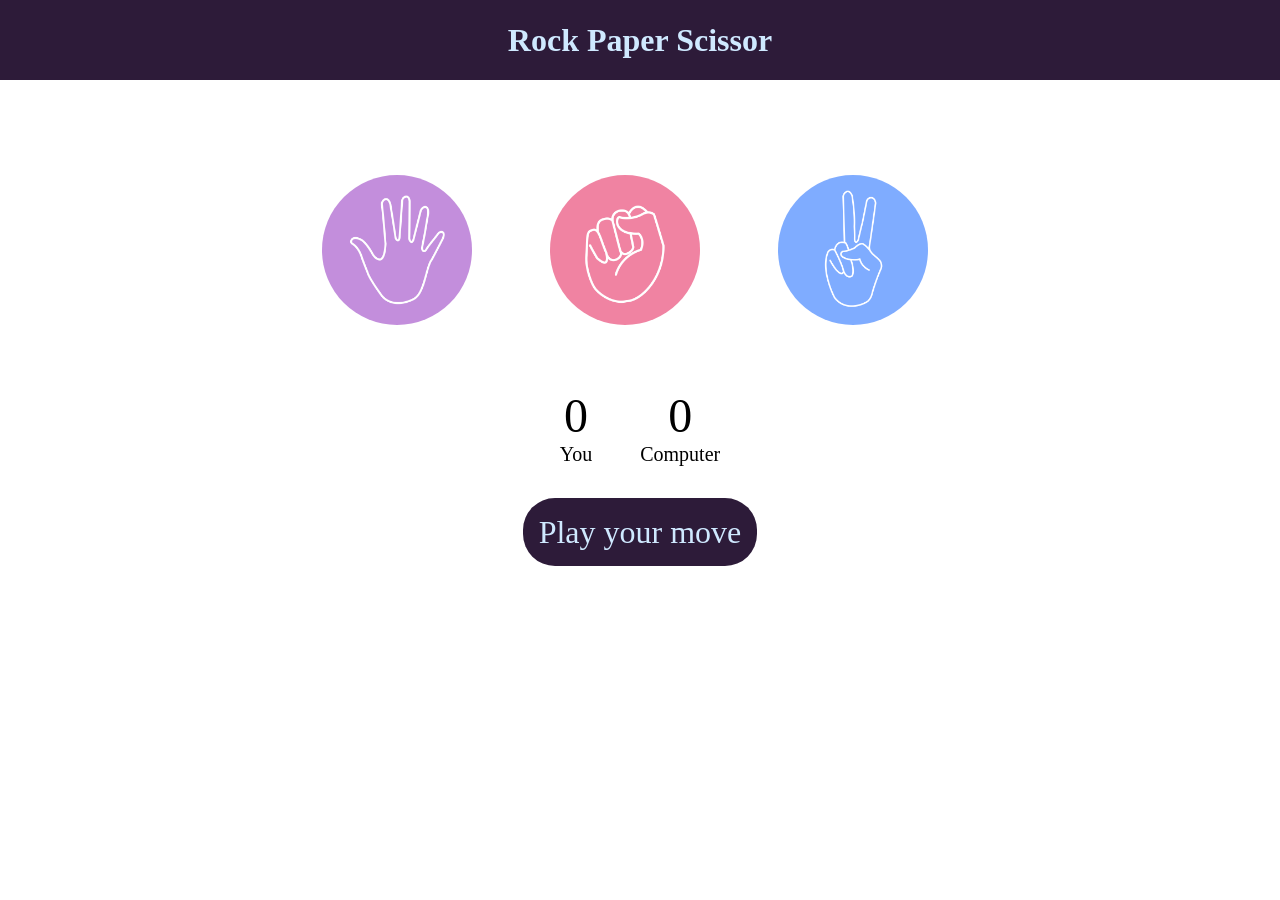
<file: FlashGames-Main/Rock-Paper-Scissors/index.html>
<!DOCTYPE html>
<html lang="en">
<head>
    <meta charset="UTF-8">
    <meta name="viewport" content="width=device-width, initial-scale=1.0">
    <title>Rock Paper Scissor Game </title>
    <link rel="stylesheet" href="style.css">
</head>
<body>
    <h1>Rock Paper Scissor</h1>
    <div class="choices">
        <div class="choice" id="paper">
            <img src="./images/paper.png">
        </div>
        <div class="choice" id="rock">
            <img src="./images/rock.png">
        </div>
        <div class="choice" id="scissors">
            <img src="./images/scissors.png">
        </div>
    </div>


    <div class="scoreBoard">
        <div class="score">
            <p id="userScore">0</p>
            <p>You</p>
        </div>
        <div class="score">
            <p id="computerScore">0</p>
            <p>Computer</p>
        </div>
    </div>
    <div class="msgContainer">
        <p id="msg">Play your move</p>
    </div>
    <script src="script.js"></script>
</body>
</html>
</file>
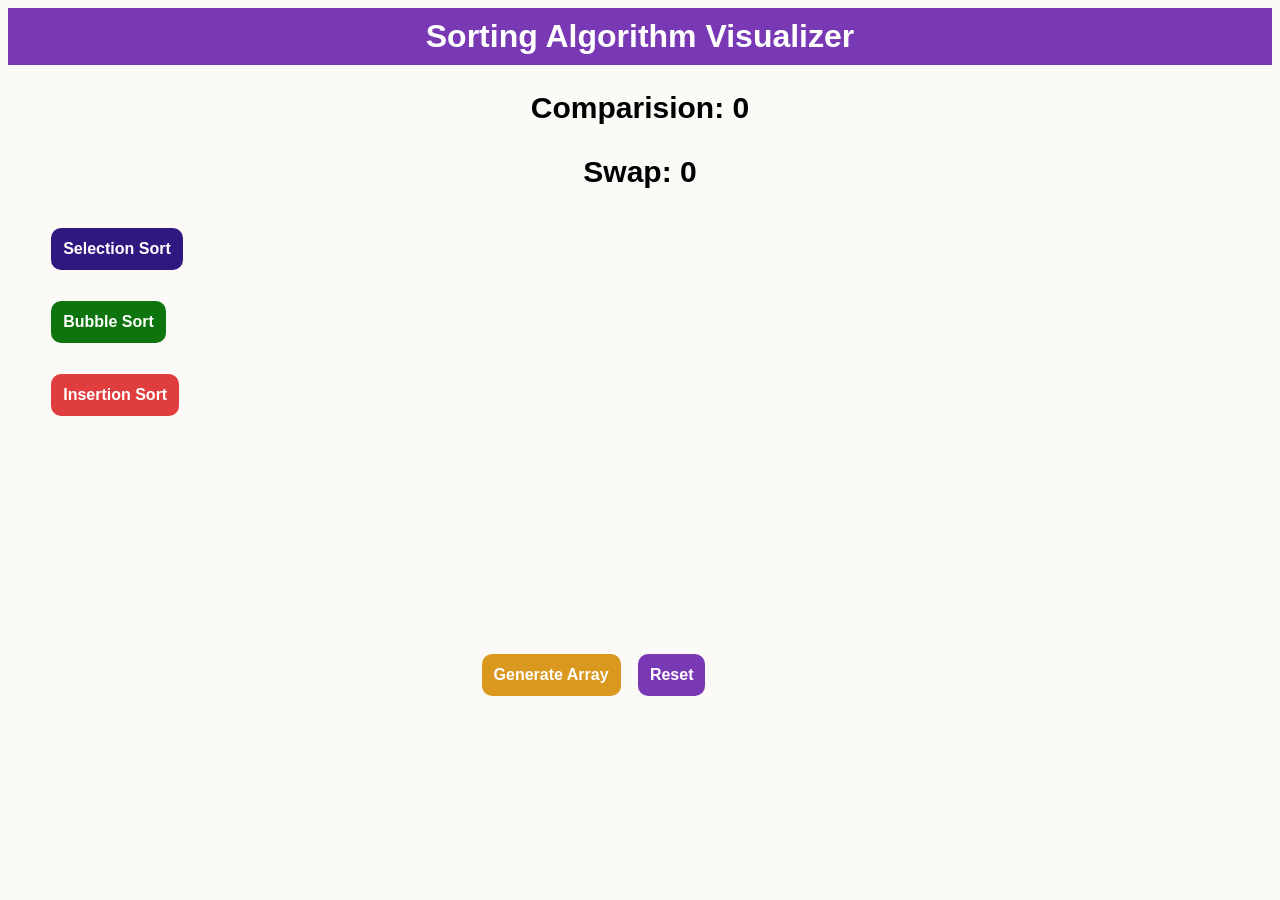
<file: FlashGames-Main/sorting algos/index.html>
<html>

<head>
  <title>Sort Visualizer</title>

  <link rel="stylesheet" href="style.css">
  </link>
</head>
 

<body>
  <h1>Sorting Algorithm Visualizer</h1>
  <div>
    <section style="margin-top: 2vw;">
      <p class="head"><b>Comparision: <b id="comp"></b></b></p>
      <p class="head"><b>Swap: <b id="swap"></b></b></p>
    </section>
    <section class="data-container"></section>
    <section> <button class="btn1" onclick="generate()" id="btn1">Generate Array</button>
      <button class="btn4" onclick="reset()" id="btn4">Reset</button>
    </section>
    <secion class="sort">
      <br><br>
      <button class="btn2" onclick="selectionsort(),dis()" id="btn2">Selection Sort</button>
      <br><br>
      <button class="btn3" onclick="bubblesort(),dis()" id="btn3">Bubble Sort</button>
      <br><br>
      <button class="btn5" onclick="insertionsort(),dis()" id="btn5">Insertion Sort</button>
    </secion>

  </div>
  <script src="main.js"></script>
</body>

</html>
</file>
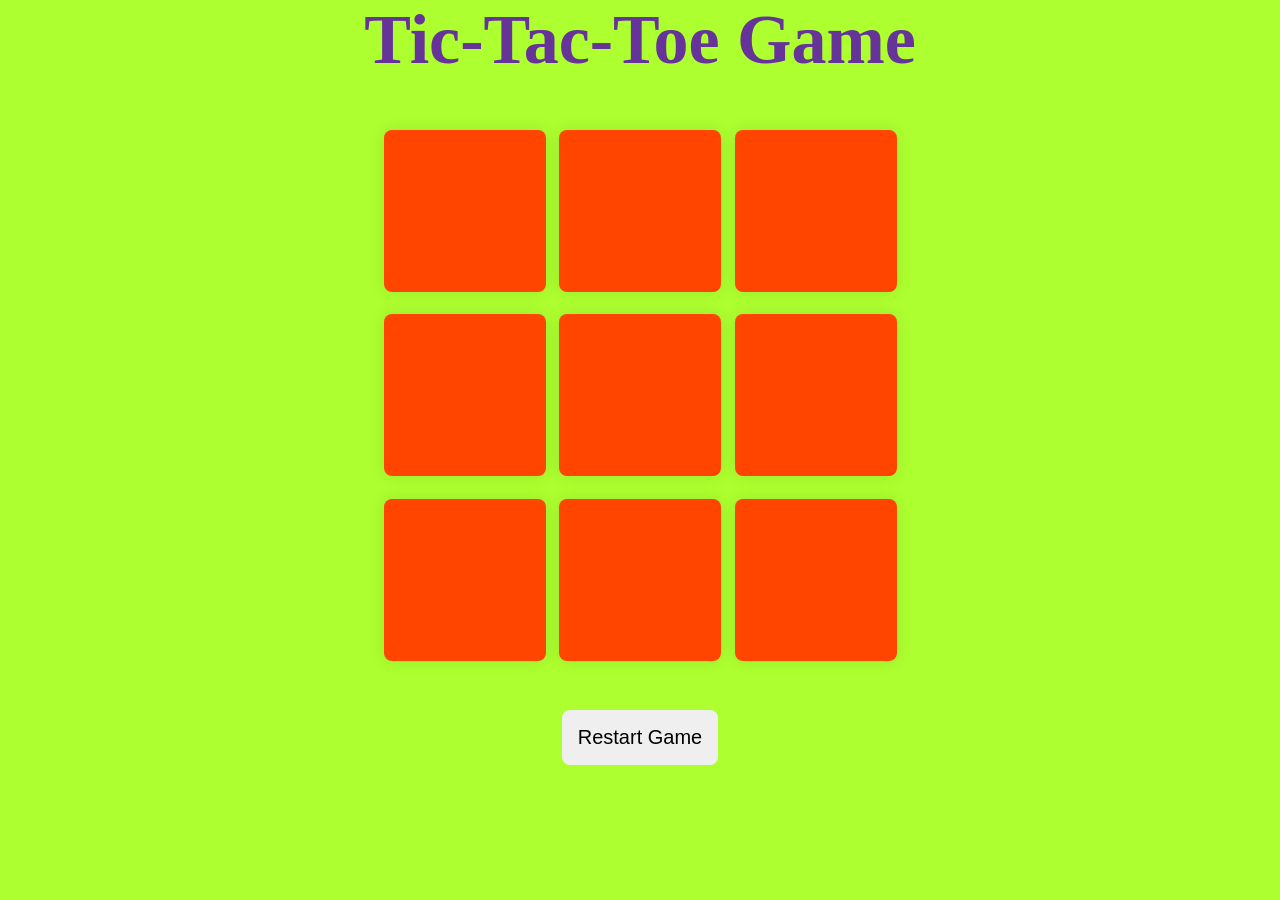
<file: FlashGames-Main/Tic-Tac-Toe (only multiplayer)/index.html>
<!DOCTYPE html>
<html lang="en">
<head>
    <meta charset="UTF-8">
    <meta name="viewport" content="width=device-width, initial-scale=1.0">
    <title>Tic-Tac-Toe</title>
    <link rel="stylesheet" href="style.css"/>
</head>
<body>
    <div class="firstPage" style="display:none;">
        <h1>Tic-Tac-Toe Game</h1>
        <h2>Choose your game mode</h2>
        <button id="singlePlayer"> Single-Player</button>
        <button id="multiPlayer"> Multi-Player</button>
    </div>

    <div class="GamePage">
        <div class="msg hide">
            <p id="msg">winner</p>
            <button id="newGame">New Game</button>
        </div>
        <main>
            <h1>Tic-Tac-Toe Game</h1>
            <div class="container">
                <div class="game">
                    <button class="box"></button>
                    <button class="box"></button>
                    <button class="box"></button>
                    <button class="box"></button>
                    <button class="box"></button>
                    <button class="box"></button>
                    <button class="box"></button>
                    <button class="box"></button>
                    <button class="box"></button>
                </div>
            </div>
            <button id="restart">Restart Game</button>
        </main>
    </div>
   
    
    <script src="app.js"></script>
</body>
</html>
</file>
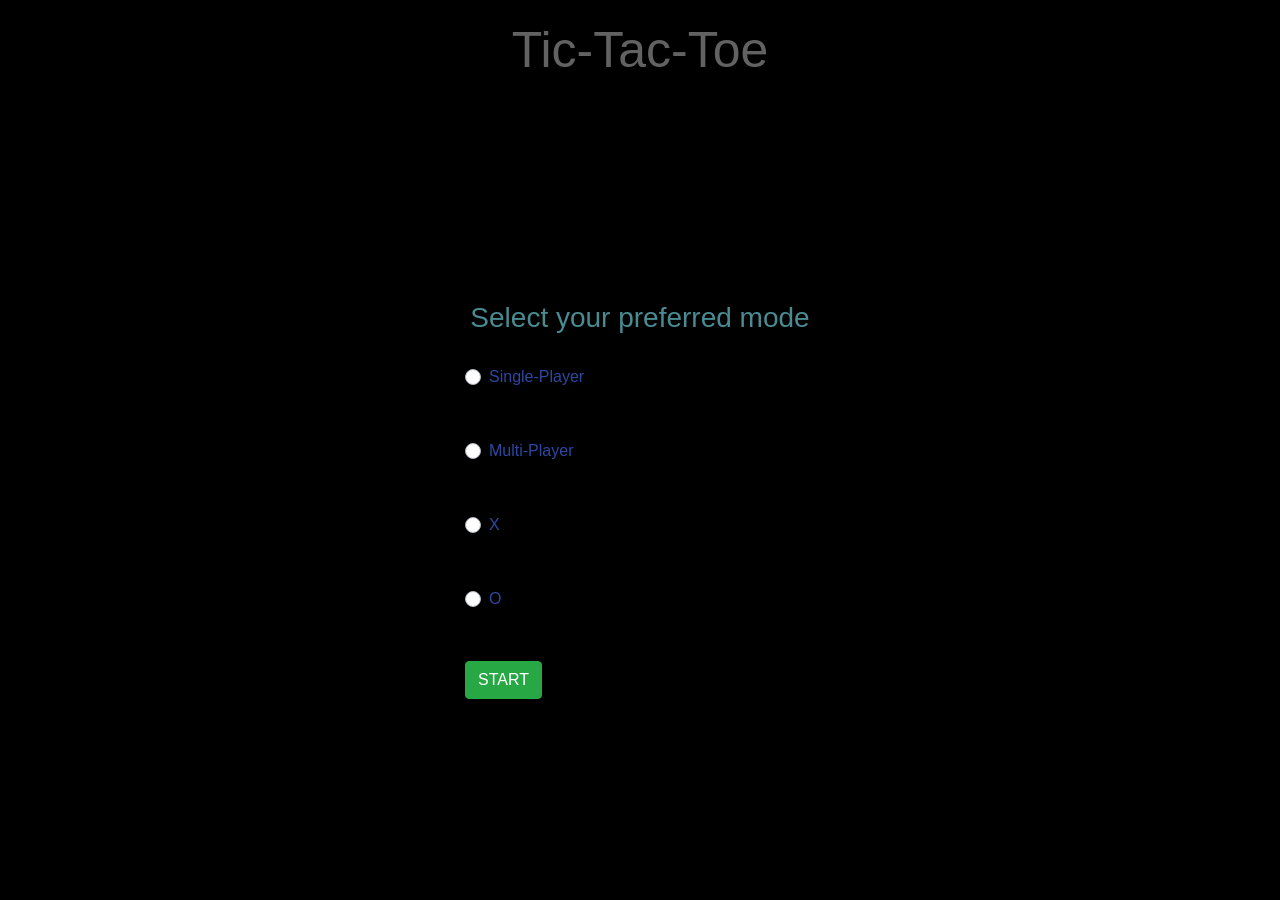
<file: FlashGames-Main/Tic-Tac-Toe(smart bot)/index.html>
<!DOCTYPE html>
<html lang="en">

<head>
    <meta charset="UTF-8">
    <meta name="viewport" content="width=device-width, initial-scale=1.0">
    <title>Tic-Tac-Toe</title>
    <link rel="stylesheet" href="https://stackpath.bootstrapcdn.com/bootstrap/4.4.1/css/bootstrap.min.css"
        integrity="sha384-Vkoo8x4CGsO3+Hhxv8T/Q5PaXtkKtu6ug5TOeNV6gBiFeWPGFN9MuhOf23Q9Ifjh" crossorigin="anonymous">
    <link rel="stylesheet" href="style.css">


</head>


<body>

    
            <a href="index.html">
                <h1>Tic-Tac-Toe</h1>
            </a>




    <div class="container" id="gamebg">
        <div class="row">
            <div class="col-sm-4 offset-sm-4 col-8 offset-2">
                <div class="board" id="board">
                    <div id="1" class="cell" data-cell>

                    </div>
                    <div id="2" class="cell" data-cell>

                    </div>
                    <div id="3" class="cell" data-cell>

                    </div>
                    <div id="4" class="cell" data-cell>

                    </div>
                    <div id="5" class="cell" data-cell>

                    </div>
                    <div id="6" class="cell" data-cell>

                    </div>
                    <div id="7" class="cell" data-cell>

                    </div>
                    <div id="8" class="cell" data-cell>

                    </div>
                    <div id="9" class="cell" data-cell>

                    </div>
                </div>


            </div>
        </div>
    </div>


    <div class="start" id="startPage">
        <h3>Select your preferred mode</h3>
        <div class="container">
            <div class="row">
                <div class="col-sm-4 offset-sm-4 col-8 offset-2">
                    <div class="modeselect">
                        
                    </div>
                    <div class="custom-control custom-radio">
                        <input type="radio" id="singleBtn" name="customRadio" class="custom-control-input">
                        <label class="custom-control-label" for="singleBtn">Single-Player</label>
                    </div>
                    <div class="custom-control custom-radio">
                        <input type="radio" id="multiBtn" name="customRadio" class="custom-control-input">
                        <label class="custom-control-label" for="multiBtn">Multi-Player</label>
                    </div>

                    <div class="custom-control custom-radio">
                        <input type="radio" id="crossBtn" name="customRadio1" class="custom-control-input">
                        <label class="custom-control-label" for="crossBtn">X</label>
                    </div>
                    <div class="custom-control custom-radio">
                        <input type="radio" id="circleBtn" name="customRadio1" class="custom-control-input">
                        <label class="custom-control-label" for="circleBtn">O</label>
                    </div>
                    <button class="btn btn-success" id="startBtn" onclick="toBoard()">START</button>
                </div>
            </div>
        </div>
    </div>

    <div class="end" id="endPage">
                    <h3><div id="winMessage"></div></h3>
                    <div ><button class="btn btn-success" id="restartBtn" onclick="toStart()">RESTART</button></div>
    </div>

</body>
<script src="script.js"></script>

</html>
</file>
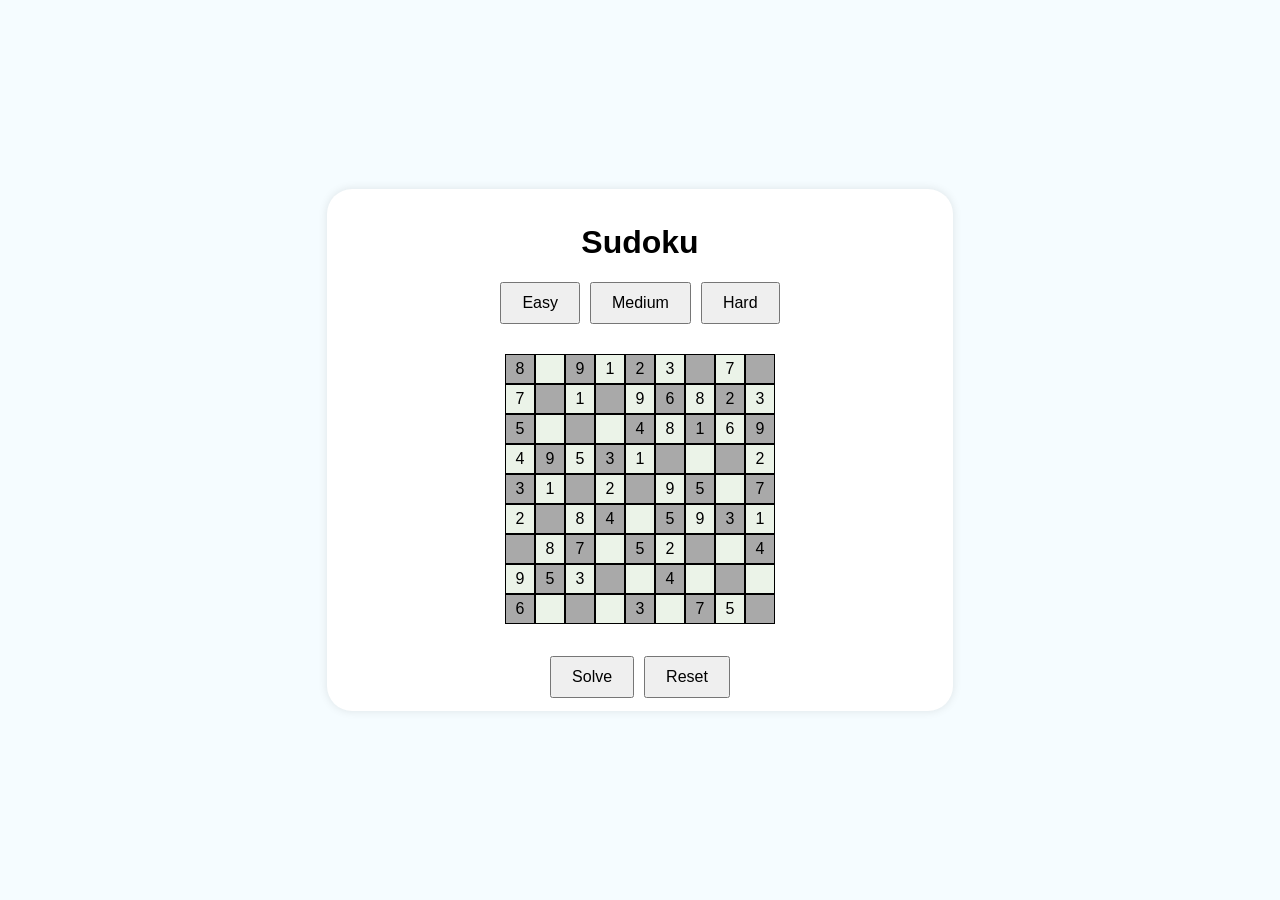
<file: FlashGames-Main/Sudoku/Sudoku.html>
<!DOCTYPE html>
<html lang="en">
<head>
    <meta charset="UTF-8">
    <meta name="viewport" content="width=device-width, initial-scale=1.0">
    <title>Sudoku Puzzle</title>
    <link rel="stylesheet" href="style.css">
</head>
<body>
    
    
    <div class="container">
        <h1>Sudoku</h1>
        <div class="buttonContainer">
            <button id="easy">Easy</button>
            <button id="medium">Medium</button>
            <button id="hard">Hard</button>
        </div>
        <div id="sudokuContainer"></div>
        <div class="buttonContainer">
            <button id="solveButton">Solve</button>
            <button id="resetButton">Reset</button>
            
        </div>
    </div>
    <script type="module" src="script.js"></script>
</body>
</html>
</file>
<file: FlashGames-Main/Rock-Paper-Scissors/style.css>
*{
    margin: 0;
    padding: 0;
    text-align: center;
}
h1 {
    background-color: rgb(45, 27, 57);
    color: rgb(207, 233, 255);
    height: 5rem;
    line-height: 5rem;
}

.choice {
    height: 180px;
    width: 180px;
    display: flex;
    justify-self: center;
    align-items: center;
}

img {
    height: 150px;
    width: 150px;
    object-fit: cover;
    border-radius: 50%;
}

.choice:hover {
    opacity: 0.65;
    cursor: pointer;
}
.choices {
    display: flex;
    justify-content: center;
    align-items: center;
    gap: 3rem;
    margin-top: 5rem;

}

.scoreBoard {
    display: flex;
    justify-content: center;
    align-items: center;
    font-size: 1.25rem;
    margin-top: 3rem;
    gap: 3rem;
}

#userScore, #computerScore {
    font-size: 3rem;
}

.msgContainer{
   margin-top: 3rem;   
}

#msg {
    
    color: rgb(207, 233, 255);
    font-size: 2rem;
    background-color: rgb(45, 27, 57);
    display: inline;
    padding: 1rem;
    border-radius: 2rem;
   
}
</file>
<file: FlashGames-Main/sorting algos/style.css>
.mySlides {
	display: none;
}

body {
	background-color: rgb(252, 250, 247);
	font-family: Verdana, sans-serif;
}
h1{
	text-align: center;
	background-color: rgb(121, 57, 180);
	padding: 10px;
	color: white;
}
.head {
	margin-top: 1vw;
	margin-right: 2vw;
	margin-left: 2vw;
	text-align: center;
	font-size: 30px;
	font-weight: bolder;
}

.data-container {
	width: 600px;
	height: 384px;
	position: relative;
	margin: 0 auto;
}

.bar {
	width: 28px;
	position: absolute;
	left: 0;
	bottom: 0;
	background-color: rgb(0, 183, 255);
	transition: 0.2s all ease;
}

.bar__id {
	position: absolute;
	top: -24px;
	width: 100%;
	text-align: center;
    font-size: 1vw;
}
.btn1 {
	padding: 12px;
	font-weight: bolder;
	background-color: #da981f;
	border-radius: 10px;
	color: white;
	font-size: 16px;
	border: white;
	margin-left: 37vw;
	margin-top: 4vw;
	margin-right: 1vw;
}
.btn2 {
	padding: 12px;
	font-weight: bolder;
	background-color: #2f1980;
	border-radius: 10px;
	color: white;
	font-size: 16px;
	border: white;
	margin-left: 2vw;
	margin-top: 1vw;
	margin-right: 1vw;
}
.btn3 {
	padding: 12px;
	font-weight: bolder;
	margin-left: 2vw;
	margin-top: 1vw;
	margin-right: 1vw;
	background-color: rgb(14, 116, 14);
	border-radius: 10px;
	color: white;
	font-size: 16px;
	border: white;
}

.btn4 {
	padding: 12px;
	font-weight: bolder;
	background-color: rgb(121, 57, 180);
	border-radius: 10px;
	color: white;
	font-size: 16px;
	border: white;
}

.btn5 {
	padding: 12px;
	font-weight: bolder;
	margin-left: 2vw;
	margin-top: 1vw;
	margin-right: 1vw;
	background-color:rgb(224, 62, 62);
	border-radius: 10px;
	color: white;
	font-size: 16px;
	border: white;
}
.sort
{
	position: fixed;
	z-index: 1;
	top: 0;
	left: 0;
	overflow-x: hidden;
	margin-left: 2vw;
	margin-top: 12vw;
	margin-right: 1vw;
	padding-top: 2vw;
	
}
</file>
<file: FlashGames-Main/Tic-Tac-Toe (only multiplayer)/style.css>
* {
    margin: 0;
    padding: 0;
}

body {
    background-color: greenyellow;
    text-align: center;
}
.container {
    height: 70vh;
    display: flex;
    justify-content: center;
    align-items: center;
}
.game {
    height: 60vmin;
    width: 60vmin;
    display: flex;
    flex-wrap: wrap;
    justify-content: center;
    align-items: center;
    gap: 1.5vmin;
}
.box {
    height: 18vmin;
    width: 18vmin;
    background-color: orangered;
    font-size: 10vmin;
    border-radius: 0.5rem;
    border: none;
    box-shadow: 0 0 1rem rgba(24, 27, 25, 0.1);
    color: aliceblue;
}
h1 {
    font-size: 70px;
    color: rebeccapurple;
}

#restart{
    padding: 1rem;
    font-size: 1.25rem;
    border-radius: 0.5rem;
    border: none;
   

}

#newGame{
    padding: 1rem;
    font-size: 1.25rem;
    border-radius: 0.5rem;
    border: none;
}

#msg{
    color: bisque;
    font-size: 8vmin;
}

.msg {
    height: 100vmin;
    display: flex;
    flex-direction: column;
    justify-content: center;
    align-items: center;
    gap: 3rem;
}

.hide {
    display: none;
}
</file>
<file: FlashGames-Main/Tic-Tac-Toe(smart bot)/style.css>
:root {
    --cellsize: 5.375em;
    --contsize: calc(var(--cellsize)*0.9);
    --message: "YOU WON!"
}
@import url('https://fonts.googleapis.com/css2?family=Poppins:ital,wght@0,100;0,200;0,300;0,400;0,500;0,600;0,700;0,800;0,900;1,100;1,200;1,300;1,400;1,500;1,600;1,700;1,800;1,900&display=swap');
body{
    font-family: 'Poppins', sans-serif;
    background-color: black;
}
   
h1{
    color: rgba(255, 255, 255, 0.385);
    font-size: 50px;
    padding: 20px;
    text-align: center;
}

h3{
    color: rgb(73, 139, 145);
    margin-bottom: 20px;
    padding: 10px;
    text-align: center;
}

*::before,*::after{
    box-sizing: border-box;
}
.board {
    
    width: 100%;
    height: 90vh;
    display: grid;
    justify-content: center;
    align-content: center;
    justify-items: center;
    align-items: center;
    grid-template-columns: repeat(3, auto);
}

.cell {
    width: var(--cellsize);
    height: var(--cellsize);
    border: 1.5px solid black;
    display: flex;
    justify-content: center;
    align-items: center;
    position: relative;
    cursor: pointer;
}

.cell.cross::before,
.cell.cross::after {
    content: "";
    position: absolute;
    width: calc(var(--contsize)*0.05);
    height: var(--contsize);
    background-color: black;
}

.cell.cross::before {
    transform: rotate(45deg);
}

.cell.cross::after {
    transform: rotate(-45deg);
}

.cell.circle::before,
.cell.circle::after {
    content: "";
    position: absolute;

    background-color: black;
    border-radius: 100%;
}

.cell.circle::before {
    width: var(--contsize);
    height: var(--contsize);
    background-color: black;
}

.cell.circle::after {
    width: calc(var(--contsize)*0.9);
    height: calc(var(--contsize)*0.9);
    background-color: rgb(255, 255, 255);
}




.custom-control.custom-radio{
    color: rgb(45, 72, 161);
    margin-bottom: 50px;
}

#winMessage{
    padding: 10px;
    font-size: 2rem;
    color: white;
}

#gamebg {
    display: none;
    background-color: rgb(255, 255, 255);    
  }

#startPage{
    position: fixed;
    display: flex;
    flex-flow: column;
    justify-content: center;
    align-items: center;
    top: 10vh;
    left: 0;
    right: 0;
    bottom: 0;
    width: 100%;
    height: 90vh;
    background-color: rgb(0, 0, 0);
}

#endPage{
    
    display: none;
    flex-flow: column;
    justify-content: center;
    align-items: center;
    top: 10vh;
    left: 0;
    right: 0;
    bottom: 0;
    width: 100%;
    height: 90vh;
    background-color: rgb(0, 0, 0);
}
</file>
<file: FlashGames-Main/Sudoku/style.css>
body {
    font-family: Arial, sans-serif;
    background-color: #F5FCFF;
    display: flex;
    justify-content: center;
    align-items: center;
    height: 100vh;
    margin: 0;
}

.container {
    display: flex;
    flex-direction: column;
    align-items: center;
    justify-content: space-between;
    width: 50%;
    max-width: 600px;
    padding: 1%;
    box-shadow: 0 0 10px rgba(0, 0, 0, 0.1);
    background-color: white;
    border-radius: 25px;
}

#sudokuContainer {
    padding: 5% 10%;
    display: flex;
    flex-direction: column;
    align-items: center;
    margin-bottom: 2px;
}

.row {
    display: flex;
}

.cell {
    width: 30px;
    height: 30px;
    border: 1px solid black;
    text-align: center;
    line-height: 30px;
    box-sizing: border-box;
    font-size: 16px;
}

.lightBackground {
    background-color: #A9A9A9;
}

.darkBackground {
    background-color: #EBF3E8;
}

.buttonContainer {
    padding: auto;
    /* padding: 5%; */
    display: flex;
    align-items: center;
    justify-content: center;
}

.buttonContainer button {
    margin: 0 5px;
    padding: 10px 20px;
    font-size: 16px;
    cursor: pointer;
}


@media (max-width: 600px) {
    .container {
        /* padding: 15px 250px; */
        width: 100%;
        height: 100%;
        box-shadow: none;
        border-radius: 0;
        padding: 10px;
    }

    .cell {
        width: 40px;
        height: 40px;
        font-size: 20px;
        line-height: 40px;
    }

    .buttonContainer button {
        padding: 15px 25px;
        font-size: 18px;
    }
}
</file>
